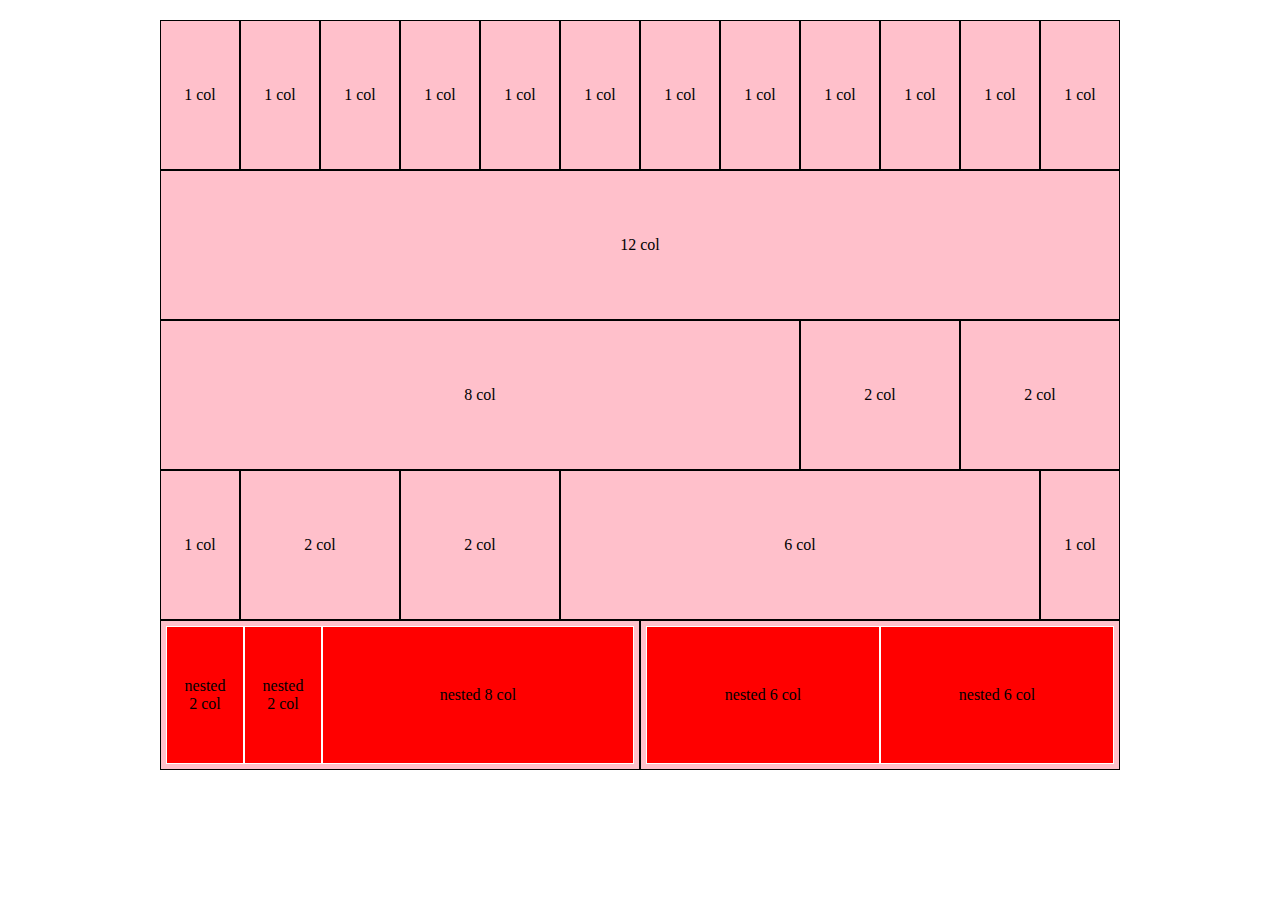
<file: index.html>
<!DOCTYPE html>
<html lang="en">
<head>
    <meta charset="UTF-8">
    <meta http-equiv="X-UA-Compatible" content="IE=edge">
    <meta name="viewport" content="width=device-width, initial-scale=1.0">
    <link rel="stylesheet" href="css/12bool.css">
    <link rel="stylesheet" href="css/style.css">
    <title>prova frame</title>
</head>
<body>
    <div class="container-fluid">
        <!-- prima riga  -->
        <div class="container primo">
            <div class="row">
                <div class="box col-xs-4 col-sm-2 col-lg">
                    <span class="text">1 col</span>
                </div>
                <div class="box col-xs-4 col-sm-2 col-lg">
                    <span class="text">1 col</span>
                </div>
                <div class="box col-xs-4 col-sm-2 col-lg">
                    <span class="text">1 col</span>
                </div>
                <div class="box col-xs-4 col-sm-2 col-lg">
                    <span class="text">1 col</span>
                </div>
                <div class="box col-xs-4 col-sm-2 col-lg">
                    <span class="text">1 col</span>
                </div>
                <div class="box col-xs-4 col-sm-2 col-lg">
                    <span class="text">1 col</span>
                </div>
                <div class="box col-xs-4 col-sm-2 col-lg">
                    <span class="text">1 col</span>
                </div>
                <div class="box col-xs-4 col-sm-2 col-lg">
                    <span class="text">1 col</span>
                </div>
                <div class="box col-xs-4 col-sm-2 col-lg">
                    <span class="text">1 col</span>
                </div>
                <div class="box col-xs-4 col-sm-2 col-lg">
                    <span class="text">1 col</span>
                </div>
                <div class="box col-xs-4 col-sm-2 col-lg">
                    <span class="text">1 col</span>
                </div>
                <div class="box col-xs-4 col-sm-2 col-lg">
                    <span class="text">1 col</span>
                </div>
            </div>
        </div>
        <!-- fine prima riga e seconda riga  -->
        <div class="container secondo">
            <div class="row">
                <div class="box col-xs-12">
                    <span class="text">12 col</span>
                </div>
            </div>
        </div>
        <!-- fine seconda riga inizio terza  -->
        <div class="container terzo">
            <div class="row">
                <div class="box col-xs-12 col-sm-8">
                    <span class="text">8 col</span>
                </div>
                <div class="box col-xs-6 col-sm-2">
                    <span class="text">2 col</span>
                </div>
                <div class="box col-xs-6 col-sm-2">
                    <span class="text">2 col</span>
                </div>
            </div>
        </div>
         <!-- fine terza riga inizio quarta  -->
         <div class="container quarto">
            <div class="row">
                <div class="box col-xs-4 col-sm-2 col-lg-1">
                    <span class="text">1 col</span>
                </div>
                <div class="box col-xs-4 col-sm-5 col-lg-2">
                    <span class="text">2 col</span>
                </div>
                <div class="box col-xs-4 col-sm-5 col-lg-2">
                    <span class="text">2 col</span>
                </div>
                <div class="box col-xs-8 col-sm-10 col-lg-6">
                    <span class="text">6 col</span>
                </div>
                <div class="box col-xs-4 col-sm-2 col-lg-1">
                    <span class="text">1 col</span>
                </div>
            </div>
        </div>
        <!-- fine quarta riga inizio quinta riga  -->
        <div class="container quinto">
            <div class="row">
                <div class="box col-xs-12 col-sm-6">
                    <div class="row">
                        <div class="box-nested left col-xs-6 col-lg-2">
                            <span class="text">nested 2 col</span>
                        </div>
                        <div class="box-nested left col-xs-6 col-lg-2">
                            <span class="text">nested 2 col</span>
                        </div>
                        <div class="box-nested left col-xs-12 col-lg-8">
                            <span class="text">nested 8 col</span>
                        </div>
                    </div>
                </div>
                <div class="box col-xs-12 col-sm-6">
                    <div class="row">
                        <div class="box-nested col-xs-12 col-lg-6">
                            <span class="text">nested 6 col</span>
                        </div>
                        <div class="box-nested col-xs-12 col-lg-6">
                            <span class="text">nested 6 col</span>
                        </div>
                    </div>
                    
                </div>
            </div>
        </div>

        
    </div>
    
</body>
</html>
</file>
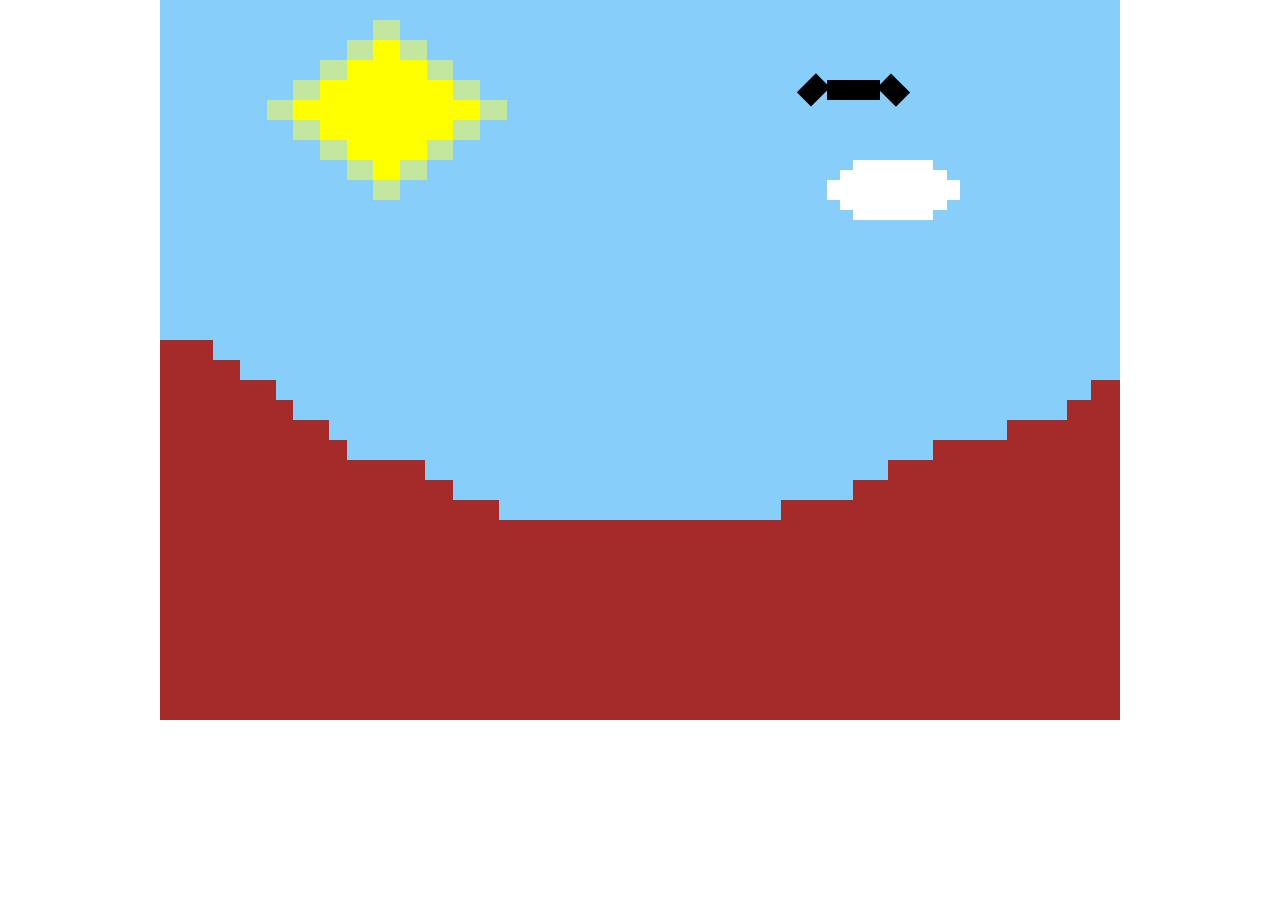
<file: bonus/index.html>
<!DOCTYPE html>
<html lang="en">
<head>
    <meta charset="UTF-8">
    <meta http-equiv="X-UA-Compatible" content="IE=edge">
    <meta name="viewport" content="width=device-width, initial-scale=1.0">
    <title>puzzle</title>
    <link rel="stylesheet" href="css/12bool.css">
    <link rel="stylesheet" href="css/style.css">
</head>
<body>
    <div class="container-fluid">
        <div class="container cielo">
            <!-- fila 1 -->
            <div class="row uno">
                <div class="box col-xs"></div>
                <div class="box col-xs"></div>
                <div class="box col-xs"></div>
                <div class="box col-xs"></div>
                <div class="box col-xs"></div>
                <div class="box col-xs"></div>
                <div class="box col-xs"></div>
                <div class="box col-xs"></div>
                <div class="box col-xs"></div>
                <div class="box col-xs"></div>
                <div class="box col-xs"></div>
                <div class="box col-xs"></div>
                <div class="box col-xs"></div>
                <div class="box col-xs"></div>
                <div class="box col-xs"></div>
                <div class="box col-xs"></div>
                <div class="box col-xs"></div>
                <div class="box col-xs"></div>
                <div class="box col-xs"></div>
                <div class="box col-xs"></div>
                <div class="box col-xs"></div>
                <div class="box col-xs"></div>
                <div class="box col-xs"></div>
                <div class="box col-xs"></div>
                <div class="box col-xs"></div>
                <div class="box col-xs"></div>
                <div class="box col-xs"></div>
                <div class="box col-xs"></div>
                <div class="box col-xs"></div>
                <div class="box col-xs"></div>
                <div class="box col-xs"></div>
                <div class="box col-xs"></div>
                <div class="box col-xs"></div>
                <div class="box col-xs"></div>
                <div class="box col-xs"></div>
                <div class="box col-xs"></div>
            </div>
            <!-- fila2 -->
            <div class="row due">
                <div class="box col-xs"></div>
                <div class="box col-xs"></div>
                <div class="box col-xs"></div>
                <div class="box col-xs"></div>
                <div class="box col-xs"></div>
                <div class="box col-xs"></div>
                <div class="box col-xs"></div>
                <div class="box col-xs"></div>
                <div class="box col-xs lightyellow"></div>
                <div class="box col-xs"></div>
                <div class="box col-xs"></div>
                <div class="box col-xs"></div>
                <div class="box col-xs"></div>
                <div class="box col-xs"></div>
                <div class="box col-xs"></div>
                <div class="box col-xs"></div>
                <div class="box col-xs"></div>
                <div class="box col-xs"></div>
                <div class="box col-xs"></div>
                <div class="box col-xs"></div>
                <div class="box col-xs"></div>
                <div class="box col-xs"></div>
                <div class="box col-xs"></div>
                <div class="box col-xs"></div>
                <div class="box col-xs"></div>
                <div class="box col-xs"></div>
                <div class="box col-xs"></div>
                <div class="box col-xs"></div>
                <div class="box col-xs"></div>
                <div class="box col-xs"></div>
                <div class="box col-xs"></div>
                <div class="box col-xs"></div>
                <div class="box col-xs"></div>
                <div class="box col-xs"></div>
                <div class="box col-xs"></div>
                <div class="box col-xs"></div>
            </div>
            <!-- fila3 -->
            <div class="row tre">
                <div class="box col-xs"></div>
                <div class="box col-xs"></div>
                <div class="box col-xs"></div>
                <div class="box col-xs"></div>
                <div class="box col-xs"></div>
                <div class="box col-xs"></div>
                <div class="box col-xs"></div>
                <div class="box col-xs lightyellow"></div>
                <div class="box col-xs yellow"></div>
                <div class="box col-xs lightyellow"></div>
                <div class="box col-xs"></div>
                <div class="box col-xs"></div>
                <div class="box col-xs"></div>
                <div class="box col-xs"></div>
                <div class="box col-xs"></div>
                <div class="box col-xs"></div>
                <div class="box col-xs"></div>
                <div class="box col-xs"></div>
                <div class="box col-xs"></div>
                <div class="box col-xs"></div>
                <div class="box col-xs"></div>
                <div class="box col-xs"></div>
                <div class="box col-xs"></div>
                <div class="box col-xs"></div>
                <div class="box col-xs"></div>
                <div class="box col-xs"></div>
                <div class="box col-xs"></div>
                <div class="box col-xs"></div>
                <div class="box col-xs"></div>
                <div class="box col-xs"></div>
                <div class="box col-xs"></div>
                <div class="box col-xs"></div>
                <div class="box col-xs"></div>
                <div class="box col-xs"></div>
                <div class="box col-xs"></div>
                <div class="box col-xs"></div>
            </div>
            <!-- fila4 -->
            <div class="row quattro">
                <div class="box col-xs"></div>
                <div class="box col-xs"></div>
                <div class="box col-xs"></div>
                <div class="box col-xs"></div>
                <div class="box col-xs"></div>
                <div class="box col-xs"></div>
                <div class="box col-xs lightyellow"></div>
                <div class="box col-xs yellow"></div>
                <div class="box col-xs yellow"></div>
                <div class="box col-xs yellow"></div>
                <div class="box col-xs lightyellow"></div>
                <div class="box col-xs"></div>
                <div class="box col-xs"></div>
                <div class="box col-xs"></div>
                <div class="box col-xs"></div>
                <div class="box col-xs"></div>
                <div class="box col-xs"></div>
                <div class="box col-xs"></div>
                <div class="box col-xs"></div>
                <div class="box col-xs"></div>
                <div class="box col-xs"></div>
                <div class="box col-xs"></div>
                <div class="box col-xs"></div>
                <div class="box col-xs"></div>
                <div class="box col-xs"></div>
                <div class="box col-xs"></div>
                <div class="box col-xs"></div>
                <div class="box col-xs"></div>
                <div class="box col-xs"></div>
                <div class="box col-xs"></div>
                <div class="box col-xs"></div>
                <div class="box col-xs"></div>
                <div class="box col-xs"></div>
                <div class="box col-xs"></div>
                <div class="box col-xs"></div>
                <div class="box col-xs"></div>
            </div>
            <!-- fila5 -->
            <div class="row cinque">
                <div class="box col-xs"></div>
                <div class="box col-xs"></div>
                <div class="box col-xs"></div>
                <div class="box col-xs"></div>
                <div class="box col-xs"></div>
                <div class="box col-xs lightyellow"></div>
                <div class="box col-xs yellow"></div>
                <div class="box col-xs yellow"></div>
                <div class="box col-xs yellow"></div>
                <div class="box col-xs yellow"></div>
                <div class="box col-xs yellow"></div>
                <div class="box col-xs lightyellow"></div>
                <div class="box col-xs"></div>
                <div class="box col-xs"></div>
                <div class="box col-xs"></div>
                <div class="box col-xs"></div>
                <div class="box col-xs"></div>
                <div class="box col-xs"></div>
                <div class="box col-xs"></div>
                <div class="box col-xs"></div>
                <div class="box col-xs"></div>
                <div class="box col-xs"></div>
                <div class="box col-xs"></div>
                <div class="box col-xs"></div>
                <div class="box col-xs rotate black"></div>
                <div class="box col-xs black"></div>
                <div class="box col-xs black"></div>
                <div class="box col-xs rotate-inv black"></div>
                <div class="box col-xs"></div>
                <div class="box col-xs"></div>
                <div class="box col-xs"></div>
                <div class="box col-xs"></div>
                <div class="box col-xs"></div>
                <div class="box col-xs"></div>
                <div class="box col-xs"></div>
                <div class="box col-xs"></div>
            </div>
            <!-- fila6 -->
            <div class="row">
                <div class="box col-xs"></div>
                <div class="box col-xs"></div>
                <div class="box col-xs"></div>
                <div class="box col-xs"></div>
                <div class="box col-xs lightyellow"></div>
                <div class="box col-xs yellow"></div>
                <div class="box col-xs yellow"></div>
                <div class="box col-xs yellow"></div>
                <div class="box col-xs yellow"></div>
                <div class="box col-xs yellow"></div>
                <div class="box col-xs yellow"></div>
                <div class="box col-xs yellow"></div>
                <div class="box col-xs lightyellow"></div>
                <div class="box col-xs"></div>
                <div class="box col-xs"></div>
                <div class="box col-xs"></div>
                <div class="box col-xs"></div>
                <div class="box col-xs"></div>
                <div class="box col-xs"></div>
                <div class="box col-xs"></div>
                <div class="box col-xs"></div>
                <div class="box col-xs"></div>
                <div class="box col-xs"></div>
                <div class="box col-xs"></div>
                <div class="box col-xs"></div>
                <div class="box col-xs"></div>
                <div class="box col-xs"></div>
                <div class="box col-xs"></div>
                <div class="box col-xs"></div>
                <div class="box col-xs"></div>
                <div class="box col-xs"></div>
                <div class="box col-xs"></div>
                <div class="box col-xs"></div>
                <div class="box col-xs"></div>
                <div class="box col-xs"></div>
                <div class="box col-xs"></div>
            </div>
            <!-- fila7 -->
            <div class="row">
                <div class="box col-xs"></div>
                <div class="box col-xs"></div>
                <div class="box col-xs"></div>
                <div class="box col-xs"></div>
                <div class="box col-xs"></div>
                <div class="box col-xs lightyellow"></div>
                <div class="box col-xs yellow"></div>
                <div class="box col-xs yellow"></div>
                <div class="box col-xs yellow"></div>
                <div class="box col-xs yellow"></div>
                <div class="box col-xs yellow"></div>
                <div class="box col-xs lightyellow"></div>
                <div class="box col-xs"></div>
                <div class="box col-xs"></div>
                <div class="box col-xs"></div>
                <div class="box col-xs"></div>
                <div class="box col-xs"></div>
                <div class="box col-xs"></div>
                <div class="box col-xs"></div>
                <div class="box col-xs"></div>
                <div class="box col-xs"></div>
                <div class="box col-xs"></div>
                <div class="box col-xs"></div>
                <div class="box col-xs"></div>
                <div class="box col-xs"></div>
                <div class="box col-xs"></div>
                <div class="box col-xs"></div>
                <div class="box col-xs"></div>
                <div class="box col-xs"></div>
                <div class="box col-xs"></div>
                <div class="box col-xs"></div>
                <div class="box col-xs"></div>
                <div class="box col-xs"></div>
                <div class="box col-xs"></div>
                <div class="box col-xs"></div>
                <div class="box col-xs"></div>
            </div>
            <!-- fila8 -->
            <div class="row">
                <div class="box col-xs"></div>
                <div class="box col-xs"></div>
                <div class="box col-xs"></div>
                <div class="box col-xs"></div>
                <div class="box col-xs"></div>
                <div class="box col-xs"></div>
                <div class="box col-xs lightyellow"></div>
                <div class="box col-xs yellow"></div>
                <div class="box col-xs yellow"></div>
                <div class="box col-xs yellow"></div>
                <div class="box col-xs lightyellow"></div>
                <div class="box col-xs"></div>
                <div class="box col-xs"></div>
                <div class="box col-xs"></div>
                <div class="box col-xs"></div>
                <div class="box col-xs"></div>
                <div class="box col-xs"></div>
                <div class="box col-xs"></div>
                <div class="box col-xs"></div>
                <div class="box col-xs"></div>
                <div class="box col-xs"></div>
                <div class="box col-xs"></div>
                <div class="box col-xs"></div>
                <div class="box col-xs"></div>
                <div class="box col-xs"></div>
                <div class="box col-xs"></div>
                <div class="box col-xs"></div>
                <div class="box col-xs"></div>
                <div class="box col-xs"></div>
                <div class="box col-xs"></div>
                <div class="box col-xs"></div>
                <div class="box col-xs"></div>
                <div class="box col-xs"></div>
                <div class="box col-xs"></div>
                <div class="box col-xs"></div>
                <div class="box col-xs"></div>
            </div>
            <!-- fila9 -->
            <div class="row">
                <div class="box col-xs"></div>
                <div class="box col-xs"></div>
                <div class="box col-xs"></div>
                <div class="box col-xs"></div>
                <div class="box col-xs"></div>
                <div class="box col-xs"></div>
                <div class="box col-xs"></div>
                <div class="box col-xs lightyellow"></div>
                <div class="box col-xs yellow"></div>
                <div class="box col-xs lightyellow"></div>
                <div class="box col-xs"></div>
                <div class="box col-xs"></div>
                <div class="box col-xs"></div>
                <div class="box col-xs"></div>
                <div class="box col-xs"></div>
                <div class="box col-xs"></div>
                <div class="box col-xs"></div>
                <div class="box col-xs"></div>
                <div class="box col-xs"></div>
                <div class="box col-xs"></div>
                <div class="box col-xs"></div>
                <div class="box col-xs"></div>
                <div class="box col-xs"></div>
                <div class="box col-xs"></div>
                <div class="box col-xs"></div>
                <div class="box col-xs">
                    <div class="row rig-bot">
                        <div class="box small col-xs-6 white">
                        </div>
                    </div>
                </div>
                <div class="box col-xs white"></div>
                <div class="box col-xs white"></div>
                <div class="box col-xs white"></div>
                <div class="box col-xs">
                    <div class="row left-bot">
                        <div class="box small col-xs-6 white">
                        </div>
                    </div>
                </div>
                <div class="box col-xs"></div>
                <div class="box col-xs"></div>
                <div class="box col-xs"></div>
                <div class="box col-xs"></div>
                <div class="box col-xs"></div>
                <div class="box col-xs"></div>
            </div>
            <!-- fila10 -->
            <div class="row">
                <div class="box col-xs"></div>
                <div class="box col-xs"></div>
                <div class="box col-xs"></div>
                <div class="box col-xs"></div>
                <div class="box col-xs"></div>
                <div class="box col-xs"></div>
                <div class="box col-xs"></div>
                <div class="box col-xs"></div>
                <div class="box col-xs lightyellow"></div>
                <div class="box col-xs"></div>
                <div class="box col-xs"></div>
                <div class="box col-xs"></div>
                <div class="box col-xs"></div>
                <div class="box col-xs"></div>
                <div class="box col-xs"></div>
                <div class="box col-xs"></div>
                <div class="box col-xs"></div>
                <div class="box col-xs"></div>
                <div class="box col-xs"></div>
                <div class="box col-xs"></div>
                <div class="box col-xs"></div>
                <div class="box col-xs"></div>
                <div class="box col-xs"></div>
                <div class="box col-xs"></div>
                <div class="box col-xs"></div>
                <div class="box col-xs white"></div>
                <div class="box col-xs white"></div>
                <div class="box col-xs white"></div>
                <div class="box col-xs white"></div>
                <div class="box col-xs white"></div>
                <div class="box col-xs"></div>
                <div class="box col-xs"></div>
                <div class="box col-xs"></div>
                <div class="box col-xs"></div>
                <div class="box col-xs"></div>
                <div class="box col-xs"></div>
            </div>
            <!-- fila11 -->
            <div class="row">
                <div class="box col-xs"></div>
                <div class="box col-xs"></div>
                <div class="box col-xs"></div>
                <div class="box col-xs"></div>
                <div class="box col-xs"></div>
                <div class="box col-xs"></div>
                <div class="box col-xs"></div>
                <div class="box col-xs"></div>
                <div class="box col-xs"></div>
                <div class="box col-xs"></div>
                <div class="box col-xs"></div>
                <div class="box col-xs"></div>
                <div class="box col-xs"></div>
                <div class="box col-xs"></div>
                <div class="box col-xs"></div>
                <div class="box col-xs"></div>
                <div class="box col-xs"></div>
                <div class="box col-xs"></div>
                <div class="box col-xs"></div>
                <div class="box col-xs"></div>
                <div class="box col-xs"></div>
                <div class="box col-xs"></div>
                <div class="box col-xs"></div>
                <div class="box col-xs"></div>
                <div class="box col-xs"></div>
                <div class="box col-xs">
                    <div class="row bot-rig">
                        <div class="box small col-xs-6 white">
                        </div>
                    </div>
                </div>
                <div class="box col-xs white"></div>
                <div class="box col-xs white"></div>
                <div class="box col-xs white"></div>
                <div class="box col-xs">
                    <div class="row">
                        <div class="box small col-xs-6 white">
                        </div>
                    </div>
                </div>
                <div class="box col-xs"></div>
                <div class="box col-xs"></div>
                <div class="box col-xs"></div>
                <div class="box col-xs"></div>
                <div class="box col-xs"></div>
                <div class="box col-xs"></div>
            </div>
            <!-- fila12 -->
            <div class="row">
                <div class="box col-xs"></div>
                <div class="box col-xs"></div>
                <div class="box col-xs"></div>
                <div class="box col-xs"></div>
                <div class="box col-xs"></div>
                <div class="box col-xs"></div>
                <div class="box col-xs"></div>
                <div class="box col-xs"></div>
                <div class="box col-xs"></div>
                <div class="box col-xs"></div>
                <div class="box col-xs"></div>
                <div class="box col-xs"></div>
                <div class="box col-xs"></div>
                <div class="box col-xs"></div>
                <div class="box col-xs"></div>
                <div class="box col-xs"></div>
                <div class="box col-xs"></div>
                <div class="box col-xs"></div>
                <div class="box col-xs"></div>
                <div class="box col-xs"></div>
                <div class="box col-xs"></div>
                <div class="box col-xs"></div>
                <div class="box col-xs"></div>
                <div class="box col-xs"></div>
                <div class="box col-xs"></div>
                <div class="box col-xs"></div>
                <div class="box col-xs"></div>
                <div class="box col-xs"></div>
                <div class="box col-xs"></div>
                <div class="box col-xs"></div>
                <div class="box col-xs"></div>
                <div class="box col-xs"></div>
                <div class="box col-xs"></div>
                <div class="box col-xs"></div>
                <div class="box col-xs"></div>
                <div class="box col-xs"></div>
            </div>
            <!-- fila13 -->
            <div class="row">
                <div class="box col-xs"></div>
                <div class="box col-xs"></div>
                <div class="box col-xs"></div>
                <div class="box col-xs"></div>
                <div class="box col-xs"></div>
                <div class="box col-xs"></div>
                <div class="box col-xs"></div>
                <div class="box col-xs"></div>
                <div class="box col-xs"></div>
                <div class="box col-xs"></div>
                <div class="box col-xs"></div>
                <div class="box col-xs"></div>
                <div class="box col-xs"></div>
                <div class="box col-xs"></div>
                <div class="box col-xs"></div>
                <div class="box col-xs"></div>
                <div class="box col-xs"></div>
                <div class="box col-xs"></div>
                <div class="box col-xs"></div>
                <div class="box col-xs"></div>
                <div class="box col-xs"></div>
                <div class="box col-xs"></div>
                <div class="box col-xs"></div>
                <div class="box col-xs"></div>
                <div class="box col-xs"></div>
                <div class="box col-xs"></div>
                <div class="box col-xs"></div>
                <div class="box col-xs"></div>
                <div class="box col-xs"></div>
                <div class="box col-xs"></div>
                <div class="box col-xs"></div>
                <div class="box col-xs"></div>
                <div class="box col-xs"></div>
                <div class="box col-xs"></div>
                <div class="box col-xs"></div>
                <div class="box col-xs"></div>
            </div>
            <!-- fila14 -->
            <div class="row">
                <div class="box col-xs"></div>
                <div class="box col-xs"></div>
                <div class="box col-xs"></div>
                <div class="box col-xs"></div>
                <div class="box col-xs"></div>
                <div class="box col-xs"></div>
                <div class="box col-xs"></div>
                <div class="box col-xs"></div>
                <div class="box col-xs"></div>
                <div class="box col-xs"></div>
                <div class="box col-xs"></div>
                <div class="box col-xs"></div>
                <div class="box col-xs"></div>
                <div class="box col-xs"></div>
                <div class="box col-xs"></div>
                <div class="box col-xs"></div>
                <div class="box col-xs"></div>
                <div class="box col-xs"></div>
                <div class="box col-xs"></div>
                <div class="box col-xs"></div>
                <div class="box col-xs"></div>
                <div class="box col-xs"></div>
                <div class="box col-xs"></div>
                <div class="box col-xs"></div>
                <div class="box col-xs"></div>
                <div class="box col-xs"></div>
                <div class="box col-xs"></div>
                <div class="box col-xs"></div>
                <div class="box col-xs"></div>
                <div class="box col-xs"></div>
                <div class="box col-xs"></div>
                <div class="box col-xs"></div>
                <div class="box col-xs"></div>
                <div class="box col-xs"></div>
                <div class="box col-xs"></div>
                <div class="box col-xs"></div>
            </div>
            <!-- fila15 -->
            <div class="row">
                <div class="box col-xs"></div>
                <div class="box col-xs"></div>
                <div class="box col-xs"></div>
                <div class="box col-xs"></div>
                <div class="box col-xs"></div>
                <div class="box col-xs"></div>
                <div class="box col-xs"></div>
                <div class="box col-xs"></div>
                <div class="box col-xs"></div>
                <div class="box col-xs"></div>
                <div class="box col-xs"></div>
                <div class="box col-xs"></div>
                <div class="box col-xs"></div>
                <div class="box col-xs"></div>
                <div class="box col-xs"></div>
                <div class="box col-xs"></div>
                <div class="box col-xs"></div>
                <div class="box col-xs"></div>
                <div class="box col-xs"></div>
                <div class="box col-xs"></div>
                <div class="box col-xs"></div>
                <div class="box col-xs"></div>
                <div class="box col-xs"></div>
                <div class="box col-xs"></div>
                <div class="box col-xs"></div>
                <div class="box col-xs"></div>
                <div class="box col-xs"></div>
                <div class="box col-xs"></div>
                <div class="box col-xs"></div>
                <div class="box col-xs"></div>
                <div class="box col-xs"></div>
                <div class="box col-xs"></div>
                <div class="box col-xs"></div>
                <div class="box col-xs"></div>
                <div class="box col-xs"></div>
                <div class="box col-xs"></div>
            </div>
            <!-- fila16 -->
            <div class="row">
                <div class="box col-xs"></div>
                <div class="box col-xs"></div>
                <div class="box col-xs"></div>
                <div class="box col-xs"></div>
                <div class="box col-xs"></div>
                <div class="box col-xs"></div>
                <div class="box col-xs"></div>
                <div class="box col-xs"></div>
                <div class="box col-xs"></div>
                <div class="box col-xs"></div>
                <div class="box col-xs"></div>
                <div class="box col-xs"></div>
                <div class="box col-xs"></div>
                <div class="box col-xs"></div>
                <div class="box col-xs"></div>
                <div class="box col-xs"></div>
                <div class="box col-xs"></div>
                <div class="box col-xs"></div>
                <div class="box col-xs"></div>
                <div class="box col-xs"></div>
                <div class="box col-xs"></div>
                <div class="box col-xs"></div>
                <div class="box col-xs"></div>
                <div class="box col-xs"></div>
                <div class="box col-xs"></div>
                <div class="box col-xs"></div>
                <div class="box col-xs"></div>
                <div class="box col-xs"></div>
                <div class="box col-xs"></div>
                <div class="box col-xs"></div>
                <div class="box col-xs"></div>
                <div class="box col-xs"></div>
                <div class="box col-xs"></div>
                <div class="box col-xs"></div>
                <div class="box col-xs"></div>
                <div class="box col-xs"></div>
            </div>
            <!-- fila17 -->
            <div class="row">
                <div class="box col-xs"></div>
                <div class="box col-xs"></div>
                <div class="box col-xs"></div>
                <div class="box col-xs"></div>
                <div class="box col-xs"></div>
                <div class="box col-xs"></div>
                <div class="box col-xs"></div>
                <div class="box col-xs"></div>
                <div class="box col-xs"></div>
                <div class="box col-xs"></div>
                <div class="box col-xs"></div>
                <div class="box col-xs"></div>
                <div class="box col-xs"></div>
                <div class="box col-xs"></div>
                <div class="box col-xs"></div>
                <div class="box col-xs"></div>
                <div class="box col-xs"></div>
                <div class="box col-xs"></div>
                <div class="box col-xs"></div>
                <div class="box col-xs"></div>
                <div class="box col-xs"></div>
                <div class="box col-xs"></div>
                <div class="box col-xs"></div>
                <div class="box col-xs"></div>
                <div class="box col-xs"></div>
                <div class="box col-xs"></div>
                <div class="box col-xs"></div>
                <div class="box col-xs"></div>
                <div class="box col-xs"></div>
                <div class="box col-xs"></div>
                <div class="box col-xs"></div>
                <div class="box col-xs"></div>
                <div class="box col-xs"></div>
                <div class="box col-xs"></div>
                <div class="box col-xs"></div>
                <div class="box col-xs"></div>
            </div>
            <!-- fila18 -->
            <div class="container terra">
                <div class="row">
                    <div class="box col-xs marrone"></div>
                    <div class="box col-xs marrone"></div>
                    <div class="box col-xs"></div>
                    <div class="box col-xs"></div>
                    <div class="box col-xs"></div>
                    <div class="box col-xs"></div>
                    <div class="box col-xs"></div>
                    <div class="box col-xs"></div>
                    <div class="box col-xs"></div>
                    <div class="box col-xs"></div>
                    <div class="box col-xs"></div>
                    <div class="box col-xs"></div>
                    <div class="box col-xs"></div>
                    <div class="box col-xs"></div>
                    <div class="box col-xs"></div>
                    <div class="box col-xs"></div>
                    <div class="box col-xs"></div>
                    <div class="box col-xs"></div>
                    <div class="box col-xs"></div>
                    <div class="box col-xs"></div>
                    <div class="box col-xs"></div>
                    <div class="box col-xs"></div>
                    <div class="box col-xs"></div>
                    <div class="box col-xs"></div>
                    <div class="box col-xs"></div>
                    <div class="box col-xs"></div>
                    <div class="box col-xs"></div>
                    <div class="box col-xs"></div>
                    <div class="box col-xs"></div>
                    <div class="box col-xs"></div>
                    <div class="box col-xs"></div>
                    <div class="box col-xs"></div>
                    <div class="box col-xs"></div>
                    <div class="box col-xs"></div>
                    <div class="box col-xs"></div>
                    <div class="box col-xs"></div>
                </div>
                <!-- fila19 -->
                <div class="row">
                    <div class="box col-xs marrone"></div>
                    <div class="box col-xs marrone"></div>
                    <div class="box col-xs marrone"></div>
                    <div class="box col-xs"></div>
                    <div class="box col-xs"></div>
                    <div class="box col-xs"></div>
                    <div class="box col-xs"></div>
                    <div class="box col-xs"></div>
                    <div class="box col-xs"></div>
                    <div class="box col-xs"></div>
                    <div class="box col-xs"></div>
                    <div class="box col-xs"></div>
                    <div class="box col-xs"></div>
                    <div class="box col-xs"></div>
                    <div class="box col-xs"></div>
                    <div class="box col-xs"></div>
                    <div class="box col-xs"></div>
                    <div class="box col-xs"></div>
                    <div class="box col-xs"></div>
                    <div class="box col-xs"></div>
                    <div class="box col-xs"></div>
                    <div class="box col-xs"></div>
                    <div class="box col-xs"></div>
                    <div class="box col-xs"></div>
                    <div class="box col-xs"></div>
                    <div class="box col-xs"></div>
                    <div class="box col-xs"></div>
                    <div class="box col-xs"></div>
                    <div class="box col-xs"></div>
                    <div class="box col-xs"></div>
                    <div class="box col-xs"></div>
                    <div class="box col-xs"></div>
                    <div class="box col-xs"></div>
                    <div class="box col-xs"></div>
                    <div class="box col-xs"></div>
                    <div class="box col-xs"></div>
                </div>
                <!-- fila20 -->
                <div class="row">
                    <div class="box col-xs marrone"></div>
                    <div class="box col-xs marrone"></div>
                    <div class="box col-xs marrone"></div>
                    <div class="box col-xs marrone"></div>
                    <div class="box col-xs"></div>
                    <div class="box col-xs"></div>
                    <div class="box col-xs"></div>
                    <div class="box col-xs"></div>
                    <div class="box col-xs"></div>
                    <div class="box col-xs"></div>
                    <div class="box col-xs"></div>
                    <div class="box col-xs"></div>
                    <div class="box col-xs"></div>
                    <div class="box col-xs"></div>
                    <div class="box col-xs"></div>
                    <div class="box col-xs"></div>
                    <div class="box col-xs"></div>
                    <div class="box col-xs"></div>
                    <div class="box col-xs"></div>
                    <div class="box col-xs"></div>
                    <div class="box col-xs"></div>
                    <div class="box col-xs"></div>
                    <div class="box col-xs"></div>
                    <div class="box col-xs"></div>
                    <div class="box col-xs"></div>
                    <div class="box col-xs"></div>
                    <div class="box col-xs"></div>
                    <div class="box col-xs"></div>
                    <div class="box col-xs"></div>
                    <div class="box col-xs"></div>
                    <div class="box col-xs"></div>
                    <div class="box col-xs"></div>
                    <div class="box col-xs marrone"></div>
                </div>
                <!-- fila21 -->
                <div class="row">
                    <div class="box col-xs marrone"></div>
                    <div class="box col-xs marrone"></div>
                    <div class="box col-xs marrone"></div>
                    <div class="box col-xs marrone"></div>
                    <div class="box col-xs marrone"></div>
                    <div class="box col-xs"></div>
                    <div class="box col-xs"></div>
                    <div class="box col-xs"></div>
                    <div class="box col-xs"></div>
                    <div class="box col-xs"></div>
                    <div class="box col-xs"></div>
                    <div class="box col-xs"></div>
                    <div class="box col-xs"></div>
                    <div class="box col-xs"></div>
                    <div class="box col-xs"></div>
                    <div class="box col-xs"></div>
                    <div class="box col-xs"></div>
                    <div class="box col-xs"></div>
                    <div class="box col-xs"></div>
                    <div class="box col-xs"></div>
                    <div class="box col-xs"></div>
                    <div class="box col-xs"></div>
                    <div class="box col-xs"></div>
                    <div class="box col-xs"></div>
                    <div class="box col-xs"></div>
                    <div class="box col-xs"></div>
                    <div class="box col-xs"></div>
                    <div class="box col-xs"></div>
                    <div class="box col-xs"></div>
                    <div class="box col-xs"></div>
                    <div class="box col-xs"></div>
                    <div class="box col-xs"></div>
                    <div class="box col-xs"></div>
                    <div class="box col-xs"></div>
                    <div class="box col-xs marrone"></div>
                    <div class="box col-xs marrone"></div>
                </div>
                <!-- fila22 -->
                <div class="row marrone">
                    <div class="box col-xs"></div>
                    <div class="box col-xs"></div>
                    <div class="box col-xs"></div>
                    <div class="box col-xs"></div>
                    <div class="box col-xs"></div>
                    <div class="box col-xs"></div>
                    <div class="box col-xs cielo"></div>
                    <div class="box col-xs cielo"></div>
                    <div class="box col-xs cielo"></div>
                    <div class="box col-xs cielo"></div>
                    <div class="box col-xs cielo"></div>
                    <div class="box col-xs cielo"></div>
                    <div class="box col-xs cielo"></div>
                    <div class="box col-xs cielo"></div>
                    <div class="box col-xs cielo"></div>
                    <div class="box col-xs cielo"></div>
                    <div class="box col-xs cielo"></div>
                    <div class="box col-xs cielo"></div>
                    <div class="box col-xs cielo"></div>
                    <div class="box col-xs cielo"></div>
                    <div class="box col-xs cielo"></div>
                    <div class="box col-xs cielo"></div>
                    <div class="box col-xs cielo"></div>
                    <div class="box col-xs cielo"></div>
                    <div class="box col-xs cielo"></div>
                    <div class="box col-xs cielo"></div>
                    <div class="box col-xs cielo"></div>
                    <div class="box col-xs cielo"></div>
                    <div class="box col-xs cielo"></div>
                    <div class="box col-xs cielo"></div>
                    <div class="box col-xs"></div>
                    <div class="box col-xs"></div>
                    <div class="box col-xs"></div>
                    <div class="box col-xs"></div>  
                </div>
                <!-- fila 23 -->
                <div class="row">
                    <div class="box col-xs marrone"></div>
                    <div class="box col-xs marrone"></div>
                    <div class="box col-xs marrone"></div>
                    <div class="box col-xs marrone"></div>
                    <div class="box col-xs marrone"></div>
                    <div class="box col-xs marrone"></div>
                    <div class="box col-xs marrone"></div>
                    <div class="box col-xs"></div>
                    <div class="box col-xs"></div>
                    <div class="box col-xs"></div>
                    <div class="box col-xs"></div>
                    <div class="box col-xs"></div>
                    <div class="box col-xs"></div>
                    <div class="box col-xs"></div>
                    <div class="box col-xs"></div>
                    <div class="box col-xs"></div>
                    <div class="box col-xs"></div>
                    <div class="box col-xs"></div>
                    <div class="box col-xs"></div>
                    <div class="box col-xs"></div>
                    <div class="box col-xs"></div>
                    <div class="box col-xs"></div>
                    <div class="box col-xs"></div>
                    <div class="box col-xs"></div>
                    <div class="box col-xs"></div>
                    <div class="box col-xs"></div>
                    <div class="box col-xs"></div>
                    <div class="box col-xs"></div>
                    <div class="box col-xs"></div>
                    <div class="box col-xs marrone"></div>
                    <div class="box col-xs marrone"></div>
                    <div class="box col-xs marrone"></div>
                    <div class="box col-xs marrone"></div>
                    <div class="box col-xs marrone"></div>
                    <div class="box col-xs marrone"></div>
                    <div class="box col-xs marrone"></div>
                </div>
                <!-- fila 24 -->
                <div class="row">
                    <div class="box col-xs marrone"></div>
                    <div class="box col-xs marrone"></div>
                    <div class="box col-xs marrone"></div>
                    <div class="box col-xs marrone"></div>
                    <div class="box col-xs marrone"></div>
                    <div class="box col-xs marrone"></div>
                    <div class="box col-xs marrone"></div>
                    <div class="box col-xs marrone"></div>
                    <div class="box col-xs"></div>
                    <div class="box col-xs"></div>
                    <div class="box col-xs"></div>
                    <div class="box col-xs"></div>
                    <div class="box col-xs"></div>
                    <div class="box col-xs"></div>
                    <div class="box col-xs"></div>
                    <div class="box col-xs"></div>
                    <div class="box col-xs"></div>
                    <div class="box col-xs"></div>
                    <div class="box col-xs"></div>
                    <div class="box col-xs"></div>
                    <div class="box col-xs"></div>
                    <div class="box col-xs"></div>
                    <div class="box col-xs marrone"></div>
                    <div class="box col-xs marrone"></div>
                    <div class="box col-xs marrone"></div>
                    <div class="box col-xs marrone"></div>
                    <div class="box col-xs marrone"></div>
                    <div class="box col-xs marrone"></div>
                    <div class="box col-xs marrone"></div>
                </div>
                <!-- fila 25 -->
                <div class="row">
                    <div class="box col-xs marrone"></div>
                    <div class="box col-xs marrone"></div>
                    <div class="box col-xs marrone"></div>
                    <div class="box col-xs marrone"></div>
                    <div class="box col-xs marrone"></div>
                    <div class="box col-xs marrone"></div>
                    <div class="box col-xs marrone"></div>
                    <div class="box col-xs marrone"></div>
                    <div class="box col-xs marrone"></div>
                    <div class="box col-xs marrone"></div>
                    <div class="box col-xs marrone"></div>
                    <div class="box col-xs cielo"></div>
                    <div class="box col-xs cielo"></div>
                    <div class="box col-xs cielo"></div>
                    <div class="box col-xs cielo"></div>
                    <div class="box col-xs cielo"></div>
                    <div class="box col-xs cielo"></div>
                    <div class="box col-xs cielo"></div>
                    <div class="box col-xs cielo"></div>
                    <div class="box col-xs cielo"></div>
                    <div class="box col-xs cielo"></div>
                    <div class="box col-xs cielo"></div>
                    <div class="box col-xs cielo"></div>
                    <div class="box col-xs cielo"></div>
                    <div class="box col-xs cielo"></div>
                    <div class="box col-xs cielo"></div>
                    <div class="box col-xs marrone"></div>
                    <div class="box col-xs marrone"></div>
                    <div class="box col-xs marrone"></div>
                    <div class="box col-xs marrone"></div>
                    <div class="box col-xs marrone"></div>
                    <div class="box col-xs marrone"></div>
                    <div class="box col-xs marrone"></div>
                    <div class="box col-xs marrone"></div>
                    <div class="box col-xs marrone"></div>
                    <div class="box col-xs marrone"></div>
                </div><!-- fila 26 -->
                <div class="row marrone">
                    <div class="box col-xs"></div>
                    <div class="box col-xs"></div>
                    <div class="box col-xs"></div>
                    <div class="box col-xs"></div>
                    <div class="box col-xs"></div>
                    <div class="box col-xs"></div>
                    <div class="box col-xs"></div>
                    <div class="box col-xs"></div>
                    <div class="box col-xs"></div>
                    <div class="box col-xs"></div>
                    <div class="box col-xs"></div>
                    <div class="box col-xs"></div>
                    <div class="box col-xs cielo"></div>
                    <div class="box col-xs cielo"></div>
                    <div class="box col-xs cielo"></div>
                    <div class="box col-xs cielo"></div>
                    <div class="box col-xs cielo"></div>
                    <div class="box col-xs cielo"></div>
                    <div class="box col-xs cielo"></div>
                    <div class="box col-xs cielo"></div>
                    <div class="box col-xs cielo"></div>
                    <div class="box col-xs cielo"></div>
                    <div class="box col-xs"></div>
                    <div class="box col-xs"></div>
                    <div class="box col-xs"></div>
                    <div class="box col-xs"></div>
                    <div class="box col-xs"></div>
                    <div class="box col-xs"></div>
                    <div class="box col-xs"></div>
                    <div class="box col-xs"></div>
                    <div class="box col-xs"></div>
                    <div class="box col-xs"></div>
                    <div class="box col-xs"></div>
                    <div class="box col-xs"></div>
                </div>
                <!-- fila 27 -->
                <div class="row marrone">
                    <div class="box col-xs"></div>
                    <div class="box col-xs"></div>
                    <div class="box col-xs"></div>
                    <div class="box col-xs"></div>
                    <div class="box col-xs"></div>
                    <div class="box col-xs"></div>
                    <div class="box col-xs"></div>
                    <div class="box col-xs"></div>
                    <div class="box col-xs"></div>
                    <div class="box col-xs"></div>
                    <div class="box col-xs"></div>
                    <div class="box col-xs"></div>
                    <div class="box col-xs"></div>
                    <div class="box col-xs"></div>
                    <div class="box col-xs"></div>
                    <div class="box col-xs"></div>
                    <div class="box col-xs"></div>
                    <div class="box col-xs"></div>
                    <div class="box col-xs"></div>
                    <div class="box col-xs"></div>
                    <div class="box col-xs"></div>
                    <div class="box col-xs"></div>
                    <div class="box col-xs"></div>
                    <div class="box col-xs"></div>
                    <div class="box col-xs"></div>
                    <div class="box col-xs"></div>
                    <div class="box col-xs"></div>
                    <div class="box col-xs"></div>
                    <div class="box col-xs"></div>
                    <div class="box col-xs"></div>
                    <div class="box col-xs"></div>
                    <div class="box col-xs"></div>
                    <div class="box col-xs"></div>
                    <div class="box col-xs"></div>
                    <div class="box col-xs"></div>
                    <div class="box col-xs"></div>
                </div>
                <!-- fila 28 -->
                <div class="row marrone">
                    <div class="box col-xs"></div>
                    <div class="box col-xs"></div>
                    <div class="box col-xs"></div>
                    <div class="box col-xs"></div>
                    <div class="box col-xs"></div>
                    <div class="box col-xs"></div>
                    <div class="box col-xs"></div>
                    <div class="box col-xs"></div>
                    <div class="box col-xs"></div>
                    <div class="box col-xs"></div>
                    <div class="box col-xs"></div>
                    <div class="box col-xs"></div>
                    <div class="box col-xs"></div>
                    <div class="box col-xs"></div>
                    <div class="box col-xs"></div>
                    <div class="box col-xs"></div>
                    <div class="box col-xs"></div>
                    <div class="box col-xs"></div>
                    <div class="box col-xs"></div>
                    <div class="box col-xs"></div>
                    <div class="box col-xs"></div>
                    <div class="box col-xs"></div>
                    <div class="box col-xs"></div>
                    <div class="box col-xs"></div>
                    <div class="box col-xs"></div>
                    <div class="box col-xs"></div>
                    <div class="box col-xs"></div>
                    <div class="box col-xs"></div>
                    <div class="box col-xs"></div>
                    <div class="box col-xs"></div>
                    <div class="box col-xs"></div>
                    <div class="box col-xs"></div>
                    <div class="box col-xs"></div>
                    <div class="box col-xs"></div>
                    <div class="box col-xs"></div>
                    <div class="box col-xs"></div>
                </div>
                <!-- fila 29 -->
                <div class="row marrone">
                    <div class="box col-xs"></div>
                    <div class="box col-xs"></div>
                    <div class="box col-xs"></div>
                    <div class="box col-xs"></div>
                    <div class="box col-xs"></div>
                    <div class="box col-xs"></div>
                    <div class="box col-xs"></div>
                    <div class="box col-xs"></div>
                    <div class="box col-xs"></div>
                    <div class="box col-xs"></div>
                    <div class="box col-xs"></div>
                    <div class="box col-xs"></div>
                    <div class="box col-xs"></div>
                    <div class="box col-xs"></div>
                    <div class="box col-xs"></div>
                    <div class="box col-xs"></div>
                    <div class="box col-xs"></div>
                    <div class="box col-xs"></div>
                    <div class="box col-xs"></div>
                    <div class="box col-xs"></div>
                    <div class="box col-xs"></div>
                    <div class="box col-xs"></div>
                    <div class="box col-xs"></div>
                    <div class="box col-xs"></div>
                    <div class="box col-xs"></div>
                    <div class="box col-xs"></div>
                    <div class="box col-xs"></div>
                    <div class="box col-xs"></div>
                    <div class="box col-xs"></div>
                    <div class="box col-xs"></div>
                    <div class="box col-xs"></div>
                    <div class="box col-xs"></div>
                    <div class="box col-xs"></div>
                    <div class="box col-xs"></div>
                    <div class="box col-xs"></div>
                    <div class="box col-xs"></div>
                </div>
                <!-- fila 30 -->
                <div class="row marrone">
                    <div class="box col-xs"></div>
                    <div class="box col-xs"></div>
                    <div class="box col-xs"></div>
                    <div class="box col-xs"></div>
                    <div class="box col-xs"></div>
                    <div class="box col-xs"></div>
                    <div class="box col-xs"></div>
                    <div class="box col-xs"></div>
                    <div class="box col-xs"></div>
                    <div class="box col-xs"></div>
                    <div class="box col-xs"></div>
                    <div class="box col-xs"></div>
                    <div class="box col-xs"></div>
                    <div class="box col-xs"></div>
                    <div class="box col-xs"></div>
                    <div class="box col-xs"></div>
                    <div class="box col-xs"></div>
                    <div class="box col-xs"></div>
                    <div class="box col-xs"></div>
                    <div class="box col-xs"></div>
                    <div class="box col-xs"></div>
                    <div class="box col-xs"></div>
                    <div class="box col-xs"></div>
                    <div class="box col-xs"></div>
                    <div class="box col-xs"></div>
                    <div class="box col-xs"></div>
                    <div class="box col-xs"></div>
                    <div class="box col-xs"></div>
                    <div class="box col-xs"></div>
                    <div class="box col-xs"></div>
                    <div class="box col-xs"></div>
                    <div class="box col-xs"></div>
                    <div class="box col-xs"></div>
                    <div class="box col-xs"></div>
                    <div class="box col-xs"></div>
                    <div class="box col-xs"></div>
                </div>
                <!-- fila 31 -->
                <div class="row marrone">
                    <div class="box col-xs"></div>
                    <div class="box col-xs"></div>
                    <div class="box col-xs"></div>
                    <div class="box col-xs"></div>
                    <div class="box col-xs"></div>
                    <div class="box col-xs"></div>
                    <div class="box col-xs"></div>
                    <div class="box col-xs"></div>
                    <div class="box col-xs"></div>
                    <div class="box col-xs"></div>
                    <div class="box col-xs"></div>
                    <div class="box col-xs"></div>
                    <div class="box col-xs"></div>
                    <div class="box col-xs"></div>
                    <div class="box col-xs"></div>
                    <div class="box col-xs"></div>
                    <div class="box col-xs"></div>
                    <div class="box col-xs"></div>
                    <div class="box col-xs"></div>
                    <div class="box col-xs"></div>
                    <div class="box col-xs"></div>
                    <div class="box col-xs"></div>
                    <div class="box col-xs"></div>
                    <div class="box col-xs"></div>
                    <div class="box col-xs"></div>
                    <div class="box col-xs"></div>
                    <div class="box col-xs"></div>
                    <div class="box col-xs"></div>
                    <div class="box col-xs"></div>
                    <div class="box col-xs"></div>
                    <div class="box col-xs"></div>
                    <div class="box col-xs"></div>
                    <div class="box col-xs"></div>
                    <div class="box col-xs"></div>
                    <div class="box col-xs"></div>
                    <div class="box col-xs"></div>
                </div>
                <!-- fila 32 -->
                <div class="row marrone">
                    <div class="box col-xs"></div>
                    <div class="box col-xs"></div>
                    <div class="box col-xs"></div>
                    <div class="box col-xs"></div>
                    <div class="box col-xs"></div>
                    <div class="box col-xs"></div>
                    <div class="box col-xs"></div>
                    <div class="box col-xs"></div>
                    <div class="box col-xs"></div>
                    <div class="box col-xs"></div>
                    <div class="box col-xs"></div>
                    <div class="box col-xs"></div>
                    <div class="box col-xs"></div>
                    <div class="box col-xs"></div>
                    <div class="box col-xs"></div>
                    <div class="box col-xs"></div>
                    <div class="box col-xs"></div>
                    <div class="box col-xs"></div>
                    <div class="box col-xs"></div>
                    <div class="box col-xs"></div>
                    <div class="box col-xs"></div>
                    <div class="box col-xs"></div>
                    <div class="box col-xs"></div>
                    <div class="box col-xs"></div>
                    <div class="box col-xs"></div>
                    <div class="box col-xs"></div>
                    <div class="box col-xs"></div>
                    <div class="box col-xs"></div>
                    <div class="box col-xs"></div>
                    <div class="box col-xs"></div>
                    <div class="box col-xs"></div>
                    <div class="box col-xs"></div>
                    <div class="box col-xs"></div>
                    <div class="box col-xs"></div>
                    <div class="box col-xs"></div>
                    <div class="box col-xs"></div>
                </div>
                <!-- fila 33 -->
                <div class="row marrone">
                    <div class="box col-xs"></div>
                    <div class="box col-xs"></div>
                    <div class="box col-xs"></div>
                    <div class="box col-xs"></div>
                    <div class="box col-xs"></div>
                    <div class="box col-xs"></div>
                    <div class="box col-xs"></div>
                    <div class="box col-xs"></div>
                    <div class="box col-xs"></div>
                    <div class="box col-xs"></div>
                    <div class="box col-xs"></div>
                    <div class="box col-xs"></div>
                    <div class="box col-xs"></div>
                    <div class="box col-xs"></div>
                    <div class="box col-xs"></div>
                    <div class="box col-xs"></div>
                    <div class="box col-xs"></div>
                    <div class="box col-xs"></div>
                    <div class="box col-xs"></div>
                    <div class="box col-xs"></div>
                    <div class="box col-xs"></div>
                    <div class="box col-xs"></div>
                    <div class="box col-xs"></div>
                    <div class="box col-xs"></div>
                    <div class="box col-xs"></div>
                    <div class="box col-xs"></div>
                    <div class="box col-xs"></div>
                    <div class="box col-xs"></div>
                    <div class="box col-xs"></div>
                    <div class="box col-xs"></div>
                    <div class="box col-xs"></div>
                    <div class="box col-xs"></div>
                    <div class="box col-xs"></div>
                    <div class="box col-xs"></div>
                    <div class="box col-xs"></div>
                    <div class="box col-xs"></div>
                </div>
                <!-- fila 34 -->
                <div class="row marrone">
                    <div class="box col-xs"></div>
                    <div class="box col-xs"></div>
                    <div class="box col-xs"></div>
                    <div class="box col-xs"></div>
                    <div class="box col-xs"></div>
                    <div class="box col-xs"></div>
                    <div class="box col-xs"></div>
                    <div class="box col-xs"></div>
                    <div class="box col-xs"></div>
                    <div class="box col-xs"></div>
                    <div class="box col-xs"></div>
                    <div class="box col-xs"></div>
                    <div class="box col-xs"></div>
                    <div class="box col-xs"></div>
                    <div class="box col-xs"></div>
                    <div class="box col-xs"></div>
                    <div class="box col-xs"></div>
                    <div class="box col-xs"></div>
                    <div class="box col-xs"></div>
                    <div class="box col-xs"></div>
                    <div class="box col-xs"></div>
                    <div class="box col-xs"></div>
                    <div class="box col-xs"></div>
                    <div class="box col-xs"></div>
                    <div class="box col-xs"></div>
                    <div class="box col-xs"></div>
                    <div class="box col-xs"></div>
                    <div class="box col-xs"></div>
                    <div class="box col-xs"></div>
                    <div class="box col-xs"></div>
                    <div class="box col-xs"></div>
                    <div class="box col-xs"></div>
                    <div class="box col-xs"></div>
                    <div class="box col-xs"></div>
                    <div class="box col-xs"></div>
                    <div class="box col-xs"></div>
                </div>
                <!-- fila 35 -->
                <div class="row marrone">
                    <div class="box col-xs"></div>
                    <div class="box col-xs"></div>
                    <div class="box col-xs"></div>
                    <div class="box col-xs"></div>
                    <div class="box col-xs"></div>
                    <div class="box col-xs"></div>
                    <div class="box col-xs"></div>
                    <div class="box col-xs"></div>
                    <div class="box col-xs"></div>
                    <div class="box col-xs"></div>
                    <div class="box col-xs"></div>
                    <div class="box col-xs"></div>
                    <div class="box col-xs"></div>
                    <div class="box col-xs"></div>
                    <div class="box col-xs"></div>
                    <div class="box col-xs"></div>
                    <div class="box col-xs"></div>
                    <div class="box col-xs"></div>
                    <div class="box col-xs"></div>
                    <div class="box col-xs"></div>
                    <div class="box col-xs"></div>
                    <div class="box col-xs"></div>
                    <div class="box col-xs"></div>
                    <div class="box col-xs"></div>
                    <div class="box col-xs"></div>
                    <div class="box col-xs"></div>
                    <div class="box col-xs"></div>
                    <div class="box col-xs"></div>
                    <div class="box col-xs"></div>
                    <div class="box col-xs"></div>
                    <div class="box col-xs"></div>
                    <div class="box col-xs"></div>
                    <div class="box col-xs"></div>
                    <div class="box col-xs"></div>
                    <div class="box col-xs"></div>
                    <div class="box col-xs"></div>
                </div>
                <!-- fila 36 -->
                <div class="row marrone">
                    <div class="box col-xs"></div>
                    <div class="box col-xs"></div>
                    <div class="box col-xs"></div>
                    <div class="box col-xs"></div>
                    <div class="box col-xs"></div>
                    <div class="box col-xs"></div>
                    <div class="box col-xs"></div>
                    <div class="box col-xs"></div>
                    <div class="box col-xs"></div>
                    <div class="box col-xs"></div>
                    <div class="box col-xs"></div>
                    <div class="box col-xs"></div>
                    <div class="box col-xs"></div>
                    <div class="box col-xs"></div>
                    <div class="box col-xs"></div>
                    <div class="box col-xs"></div>
                    <div class="box col-xs"></div>
                    <div class="box col-xs"></div>
                    <div class="box col-xs"></div>
                    <div class="box col-xs"></div>
                    <div class="box col-xs"></div>
                    <div class="box col-xs"></div>
                    <div class="box col-xs"></div>
                    <div class="box col-xs"></div>
                    <div class="box col-xs"></div>
                    <div class="box col-xs"></div>
                    <div class="box col-xs"></div>
                    <div class="box col-xs"></div>
                    <div class="box col-xs"></div>
                    <div class="box col-xs"></div>
                    <div class="box col-xs"></div>
                    <div class="box col-xs"></div>
                    <div class="box col-xs"></div>
                    <div class="box col-xs"></div>
                    <div class="box col-xs"></div>
                    <div class="box col-xs"></div>
                </div>

            </div>
            

        </div>
    </div>
 
    
</body>
</html>
</file>
<file: css/12bool.css>
*{
    margin: 0;
    padding: 0;
    box-sizing: border-box;
}

.container-fluid{width: 100%;}

.container {
    /* è la versione mobile e lasciamo il container al 100% */
    width: 100%;
    margin: 0 auto;
} 

.row {
    display: flex;
    flex-wrap: wrap;
}

[class*="col-"] {flex: 0 0 auto;} 
  /* 12 System */
.col-xs {
    flex-grow: 1;
    flex-basis: 0;
    max-width: 100%;
}

.col-xs-1 {flex-basis: calc((100% / 12) * 1);max-width: calc((100% / 12) * 1);}
.col-xs-2 {flex-basis: calc((100% / 12) * 2);max-width: calc((100% / 12) * 2);}
.col-xs-3 {flex-basis: calc((100% / 12) * 3);max-width: calc((100% / 12) * 3);}
.col-xs-4 {flex-basis: calc((100% / 12) * 4);max-width: calc((100% / 12) * 4);}
.col-xs-5 {flex-basis: calc((100% / 12) * 5);max-width: calc((100% / 12) * 5);}
.col-xs-6 {flex-basis: calc((100% / 12) * 6);max-width: calc((100% / 12) * 6);}
.col-xs-7 {flex-basis: calc((100% / 12) * 7);max-width: calc((100% / 12) * 7);}
.col-xs-8 {flex-basis: calc((100% / 12) * 8);max-width: calc((100% / 12) * 8);}
.col-xs-9 {flex-basis: calc((100% / 12) * 9);max-width: calc((100% / 12) * 9);}
.col-xs-10 {flex-basis: calc((100% / 12) * 10);max-width: calc((100% / 12) * 10)}
.col-xs-11 {flex-basis: calc((100% / 12) * 11);max-width: calc((100% / 12) * 11)}
.col-xs-12 {flex-basis: calc((100% / 12) * 12);max-width: calc((100% / 12) * 12)}

.col-xs-offset-1 {margin-left: calc((100% / 12) * 1);}
.col-xs-offset-2 {margin-left: calc((100% / 12) * 2);}
.col-xs-offset-3 {margin-left: calc((100% / 12) * 3);}
.col-xs-offset-4 {margin-left: calc((100% / 12) * 4);}
.col-xs-offset-5 {margin-left: calc((100% / 12) * 5);}
.col-xs-offset-6 {margin-left: calc((100% / 12) * 6);}
.col-xs-offset-7 {margin-left: calc((100% / 12) * 7);}
.col-xs-offset-8 {margin-left: calc((100% / 12) * 8);}
.col-xs-offset-9 {margin-left: calc((100% / 12) * 9);}
.col-xs-offset-10 {margin-left: calc((100% / 12) * 10);}
.col-xs-offset-11 {margin-left: calc((100% / 12) * 11);}

.start-xs {justify-content: flex-start;}
.center-xs{justify-content: center;}
.end-xs {justify-content: flex-end;}
.around-xs {justify-content: space-around;}
.between-xs {justify-content: space-between;}

.top-xs{align-items: flex-start;}
.middle-xs{align-items: center;}
.bottom-xs {align-items: flex-end;}



/* TABLET VERSION  */

@media screen and (min-width:576px){

    .container{
        width: 540px;
        margin: 0 auto;
    }
    .col-sm {
        flex-grow: 1;
        flex-basis: 0;
        max-width: 100%;
    }

    .col-sm-1 {flex-basis: calc((100% / 12) * 1);max-width: calc((100% / 12) * 1);}
    .col-sm-2 {flex-basis: calc((100% / 12) * 2);max-width: calc((100% / 12) * 2);}
    .col-sm-3 {flex-basis: calc((100% / 12) * 3);max-width: calc((100% / 12) * 3);}
    .col-sm-4 {flex-basis: calc((100% / 12) * 4);max-width: calc((100% / 12) * 4);}
    .col-sm-5 {flex-basis: calc((100% / 12) * 5);max-width: calc((100% / 12) * 5);}
    .col-sm-6 {flex-basis: calc((100% / 12) * 6);max-width: calc((100% / 12) * 6);}
    .col-sm-7 {flex-basis: calc((100% / 12) * 7);max-width: calc((100% / 12) * 7);}
    .col-sm-8 {flex-basis: calc((100% / 12) * 8);max-width: calc((100% / 12) * 8);}
    .col-sm-9 {flex-basis: calc((100% / 12) * 9);max-width: calc((100% / 12) * 9);}
    .col-sm-10 {flex-basis: calc((100% / 12) * 10);max-width: calc((100% / 12) * 10)}
    .col-sm-11 {flex-basis: calc((100% / 12) * 11);max-width: calc((100% / 12) * 11)}
    .col-sm-12 {flex-basis: calc((100% / 12) * 12);max-width: calc((100% / 12) * 12)}

    .col-sm-offset-1 {margin-left: calc((100% / 12) * 1);}
    .col-sm-offset-2 {margin-left: calc((100% / 12) * 2);}
    .col-sm-offset-3 {margin-left: calc((100% / 12) * 3);}
    .col-sm-offset-4 {margin-left: calc((100% / 12) * 4);}
    .col-sm-offset-5 {margin-left: calc((100% / 12) * 5);}
    .col-sm-offset-6 {margin-left: calc((100% / 12) * 6);}
    .col-sm-offset-7 {margin-left: calc((100% / 12) * 7);}
    .col-sm-offset-8 {margin-left: calc((100% / 12) * 8);}
    .col-sm-offset-9 {margin-left: calc((100% / 12) * 9);}
    .col-sm-offset-10 {margin-left: calc((100% / 12) * 10);}
    .col-sm-offset-11 {margin-left: calc((100% / 12) * 11);}

    .start-sm {justify-content: flex-start;}
    .center-sm{justify-content: center;}
    .end-sm {justify-content: flex-end;}
    .around-sm {justify-content: space-around;}
    .between-sm {justify-content: space-between;}

    .top-sm{align-items: flex-start;}
    .middle-sm{align-items: center;}
    .bottom-sm {align-items: flex-end;}
}

/* BIG TABLET VERSION */


@media screen and (min-width:756px){

    .container{
        width: 720px;
        margin: 0 auto;
    }
    .col-md {
        flex-grow: 1;
        flex-basis: 0;
        max-width: 100%;
    }

    .col-md-1 {flex-basis: calc((100% / 12) * 1);max-width: calc((100% / 12) * 1);}
    .col-md-2 {flex-basis: calc((100% / 12) * 2);max-width: calc((100% / 12) * 2);}
    .col-md-3 {flex-basis: calc((100% / 12) * 3);max-width: calc((100% / 12) * 3);}
    .col-md-4 {flex-basis: calc((100% / 12) * 4);max-width: calc((100% / 12) * 4);}
    .col-md-5 {flex-basis: calc((100% / 12) * 5);max-width: calc((100% / 12) * 5);}
    .col-md-6 {flex-basis: calc((100% / 12) * 6);max-width: calc((100% / 12) * 6);}
    .col-md-7 {flex-basis: calc((100% / 12) * 7);max-width: calc((100% / 12) * 7);}
    .col-md-8 {flex-basis: calc((100% / 12) * 8);max-width: calc((100% / 12) * 8);}
    .col-md-9 {flex-basis: calc((100% / 12) * 9);max-width: calc((100% / 12) * 9);}
    .col-md-10 {flex-basis: calc((100% / 12) * 10);max-width: calc((100% / 12) * 10)}
    .col-md-11 {flex-basis: calc((100% / 12) * 11);max-width: calc((100% / 12) * 11)}
    .col-md-12 {flex-basis: calc((100% / 12) * 12);max-width: calc((100% / 12) * 12)}

    .col-md-offset-1 {margin-left: calc((100% / 12) * 1);}
    .col-md-offset-2 {margin-left: calc((100% / 12) * 2);}
    .col-md-offset-3 {margin-left: calc((100% / 12) * 3);}
    .col-md-offset-4 {margin-left: calc((100% / 12) * 4);}
    .col-md-offset-5 {margin-left: calc((100% / 12) * 5);}
    .col-md-offset-6 {margin-left: calc((100% / 12) * 6);}
    .col-md-offset-7 {margin-left: calc((100% / 12) * 7);}
    .col-md-offset-8 {margin-left: calc((100% / 12) * 8);}
    .col-md-offset-9 {margin-left: calc((100% / 12) * 9);}
    .col-md-offset-10 {margin-left: calc((100% / 12) * 10);}
    .col-md-offset-11 {margin-left: calc((100% / 12) * 11);}

    .start-md {justify-content: flex-start;}
    .center-md{justify-content: center;}
    .end-md {justify-content: flex-end;}
    .around-md {justify-content: space-around;}
    .between-md {justify-content: space-between;}

    .top-md{align-items: flex-start;}
    .middle-md{align-items: center;}
    .bottom-md {align-items: flex-end;}
}

/* DESKTOP VERSION */

@media screen and (min-width:992px){

    .container{
        width: 960px;
        margin: 0 auto;
    }
    .col-lg {
        flex-grow: 1;
        flex-basis: 0;
        max-width: 100%;
    }

    .col-lg-1 {flex-basis: calc((100% / 12) * 1);max-width: calc((100% / 12) * 1);}
    .col-lg-2 {flex-basis: calc((100% / 12) * 2);max-width: calc((100% / 12) * 2);}
    .col-lg-3 {flex-basis: calc((100% / 12) * 3);max-width: calc((100% / 12) * 3);}
    .col-lg-4 {flex-basis: calc((100% / 12) * 4);max-width: calc((100% / 12) * 4);}
    .col-lg-5 {flex-basis: calc((100% / 12) * 5);max-width: calc((100% / 12) * 5);}
    .col-lg-6 {flex-basis: calc((100% / 12) * 6);max-width: calc((100% / 12) * 6);}
    .col-lg-7 {flex-basis: calc((100% / 12) * 7);max-width: calc((100% / 12) * 7);}
    .col-lg-8 {flex-basis: calc((100% / 12) * 8);max-width: calc((100% / 12) * 8);}
    .col-lg-9 {flex-basis: calc((100% / 12) * 9);max-width: calc((100% / 12) * 9);}
    .col-lg-10 {flex-basis: calc((100% / 12) * 10);max-width: calc((100% / 12) * 10)}
    .col-lg-11 {flex-basis: calc((100% / 12) * 11);max-width: calc((100% / 12) * 11)}
    .col-lg-12 {flex-basis: calc((100% / 12) * 12);max-width: calc((100% / 12) * 12)}

    .col-lg-offset-1 {margin-left: calc((100% / 12) * 1);}
    .col-lg-offset-2 {margin-left: calc((100% / 12) * 2);}
    .col-lg-offset-3 {margin-left: calc((100% / 12) * 3);}
    .col-lg-offset-4 {margin-left: calc((100% / 12) * 4);}
    .col-lg-offset-5 {margin-left: calc((100% / 12) * 5);}
    .col-lg-offset-6 {margin-left: calc((100% / 12) * 6);}
    .col-lg-offset-7 {margin-left: calc((100% / 12) * 7);}
    .col-lg-offset-8 {margin-left: calc((100% / 12) * 8);}
    .col-lg-offset-9 {margin-left: calc((100% / 12) * 9);}
    .col-lg-offset-10 {margin-left: calc((100% / 12) * 10);}
    .col-lg-offset-11 {margin-left: calc((100% / 12) * 11);}

    .start-lg {justify-content: flex-start;}
    .center-lg{justify-content: center;}
    .end-lg {justify-content: flex-end;}
    .around-lg {justify-content: space-around;}
    .between-lg {justify-content: space-between;}

    .top-lg{align-items: flex-start;}
    .middle-lg{align-items: center;}
    .bottom-lg {align-items: flex-end;}
}
</file>
<file: css/style.css>
.container-fluid{
    margin: 20px auto;
}
.box{
    min-height: 150px;
    background-color: #ffc0cb;
    border: 1px solid black;
    padding: 5px;
    text-align: center;
    color: black;
    position: relative;
}
.container.quinto .row{
    height: 100%;
}
.box-nested {
    background-color:red;
    border: 1px solid white;
    height: 100%;
    line-height: normal;
    position: relative;
}
.text {
    position: absolute;
    top: 50%;
    left: 50%;
    transform: translate(-50%, -50%);
}

/* MEDIA QUERY */

 @media screen and (min-width:320px) {
    .container.quinto .box-nested{
        height: 50%;
    }
} 
@media screen and (min-width:992px) {
    .container.quinto .box-nested{
        height: 100%;
    }
}
@media screen and (max-width:420px){
    .container.quinto .box-nested{
        font-size: 12px;
    }
}
</file>
<file: bonus/css/12bool.css>
*{
    margin: 0;
    padding: 0;
    box-sizing: border-box;
}

.container-fluid{width: 100%;}

.container {
    /* è la versione mobile e lasciamo il container al 100% */
    width: 100%;
    margin: 0 auto;
} 

.row {
    display: flex;
    flex-wrap: wrap;
}

[class*="col-"] {flex: 0 0 auto;} 
  /* 12 System */
.col-xs {
    flex-grow: 1;
    flex-basis: 0;
    max-width: 100%;
}

.col-xs-1 {flex-basis: calc((100% / 12) * 1);max-width: calc((100% / 12) * 1);}
.col-xs-2 {flex-basis: calc((100% / 12) * 2);max-width: calc((100% / 12) * 2);}
.col-xs-3 {flex-basis: calc((100% / 12) * 3);max-width: calc((100% / 12) * 3);}
.col-xs-4 {flex-basis: calc((100% / 12) * 4);max-width: calc((100% / 12) * 4);}
.col-xs-5 {flex-basis: calc((100% / 12) * 5);max-width: calc((100% / 12) * 5);}
.col-xs-6 {flex-basis: calc((100% / 12) * 6);max-width: calc((100% / 12) * 6);}
.col-xs-7 {flex-basis: calc((100% / 12) * 7);max-width: calc((100% / 12) * 7);}
.col-xs-8 {flex-basis: calc((100% / 12) * 8);max-width: calc((100% / 12) * 8);}
.col-xs-9 {flex-basis: calc((100% / 12) * 9);max-width: calc((100% / 12) * 9);}
.col-xs-10 {flex-basis: calc((100% / 12) * 10);max-width: calc((100% / 12) * 10)}
.col-xs-11 {flex-basis: calc((100% / 12) * 11);max-width: calc((100% / 12) * 11)}
.col-xs-12 {flex-basis: calc((100% / 12) * 12);max-width: calc((100% / 12) * 12)}

.col-xs-offset-1 {margin-left: calc((100% / 12) * 1);}
.col-xs-offset-2 {margin-left: calc((100% / 12) * 2);}
.col-xs-offset-3 {margin-left: calc((100% / 12) * 3);}
.col-xs-offset-4 {margin-left: calc((100% / 12) * 4);}
.col-xs-offset-5 {margin-left: calc((100% / 12) * 5);}
.col-xs-offset-6 {margin-left: calc((100% / 12) * 6);}
.col-xs-offset-7 {margin-left: calc((100% / 12) * 7);}
.col-xs-offset-8 {margin-left: calc((100% / 12) * 8);}
.col-xs-offset-9 {margin-left: calc((100% / 12) * 9);}
.col-xs-offset-10 {margin-left: calc((100% / 12) * 10);}
.col-xs-offset-11 {margin-left: calc((100% / 12) * 11);}

.start-xs {justify-content: flex-start;}
.center-xs{justify-content: center;}
.end-xs {justify-content: flex-end;}
.around-xs {justify-content: space-around;}
.between-xs {justify-content: space-between;}

.top-xs{align-items: flex-start;}
.middle-xs{align-items: center;}
.bottom-xs {align-items: flex-end;}



/* TABLET VERSION  */

@media screen and (min-width:576px){

    .container{
        width: 540px;
        margin: 0 auto;
    }
    .col-sm {
        flex-grow: 1;
        flex-basis: 0;
        max-width: 100%;
    }

    .col-sm-1 {flex-basis: calc((100% / 12) * 1);max-width: calc((100% / 12) * 1);}
    .col-sm-2 {flex-basis: calc((100% / 12) * 2);max-width: calc((100% / 12) * 2);}
    .col-sm-3 {flex-basis: calc((100% / 12) * 3);max-width: calc((100% / 12) * 3);}
    .col-sm-4 {flex-basis: calc((100% / 12) * 4);max-width: calc((100% / 12) * 4);}
    .col-sm-5 {flex-basis: calc((100% / 12) * 5);max-width: calc((100% / 12) * 5);}
    .col-sm-6 {flex-basis: calc((100% / 12) * 6);max-width: calc((100% / 12) * 6);}
    .col-sm-7 {flex-basis: calc((100% / 12) * 7);max-width: calc((100% / 12) * 7);}
    .col-sm-8 {flex-basis: calc((100% / 12) * 8);max-width: calc((100% / 12) * 8);}
    .col-sm-9 {flex-basis: calc((100% / 12) * 9);max-width: calc((100% / 12) * 9);}
    .col-sm-10 {flex-basis: calc((100% / 12) * 10);max-width: calc((100% / 12) * 10)}
    .col-sm-11 {flex-basis: calc((100% / 12) * 11);max-width: calc((100% / 12) * 11)}
    .col-sm-12 {flex-basis: calc((100% / 12) * 12);max-width: calc((100% / 12) * 12)}

    .col-sm-offset-1 {margin-left: calc((100% / 12) * 1);}
    .col-sm-offset-2 {margin-left: calc((100% / 12) * 2);}
    .col-sm-offset-3 {margin-left: calc((100% / 12) * 3);}
    .col-sm-offset-4 {margin-left: calc((100% / 12) * 4);}
    .col-sm-offset-5 {margin-left: calc((100% / 12) * 5);}
    .col-sm-offset-6 {margin-left: calc((100% / 12) * 6);}
    .col-sm-offset-7 {margin-left: calc((100% / 12) * 7);}
    .col-sm-offset-8 {margin-left: calc((100% / 12) * 8);}
    .col-sm-offset-9 {margin-left: calc((100% / 12) * 9);}
    .col-sm-offset-10 {margin-left: calc((100% / 12) * 10);}
    .col-sm-offset-11 {margin-left: calc((100% / 12) * 11);}

    .start-sm {justify-content: flex-start;}
    .center-sm{justify-content: center;}
    .end-sm {justify-content: flex-end;}
    .around-sm {justify-content: space-around;}
    .between-sm {justify-content: space-between;}

    .top-sm{align-items: flex-start;}
    .middle-sm{align-items: center;}
    .bottom-sm {align-items: flex-end;}
}

/* BIG TABLET VERSION */


@media screen and (min-width:756px){

    .container{
        width: 720px;
        margin: 0 auto;
    }
    .col-md {
        flex-grow: 1;
        flex-basis: 0;
        max-width: 100%;
    }

    .col-md-1 {flex-basis: calc((100% / 12) * 1);max-width: calc((100% / 12) * 1);}
    .col-md-2 {flex-basis: calc((100% / 12) * 2);max-width: calc((100% / 12) * 2);}
    .col-md-3 {flex-basis: calc((100% / 12) * 3);max-width: calc((100% / 12) * 3);}
    .col-md-4 {flex-basis: calc((100% / 12) * 4);max-width: calc((100% / 12) * 4);}
    .col-md-5 {flex-basis: calc((100% / 12) * 5);max-width: calc((100% / 12) * 5);}
    .col-md-6 {flex-basis: calc((100% / 12) * 6);max-width: calc((100% / 12) * 6);}
    .col-md-7 {flex-basis: calc((100% / 12) * 7);max-width: calc((100% / 12) * 7);}
    .col-md-8 {flex-basis: calc((100% / 12) * 8);max-width: calc((100% / 12) * 8);}
    .col-md-9 {flex-basis: calc((100% / 12) * 9);max-width: calc((100% / 12) * 9);}
    .col-md-10 {flex-basis: calc((100% / 12) * 10);max-width: calc((100% / 12) * 10)}
    .col-md-11 {flex-basis: calc((100% / 12) * 11);max-width: calc((100% / 12) * 11)}
    .col-md-12 {flex-basis: calc((100% / 12) * 12);max-width: calc((100% / 12) * 12)}

    .col-md-offset-1 {margin-left: calc((100% / 12) * 1);}
    .col-md-offset-2 {margin-left: calc((100% / 12) * 2);}
    .col-md-offset-3 {margin-left: calc((100% / 12) * 3);}
    .col-md-offset-4 {margin-left: calc((100% / 12) * 4);}
    .col-md-offset-5 {margin-left: calc((100% / 12) * 5);}
    .col-md-offset-6 {margin-left: calc((100% / 12) * 6);}
    .col-md-offset-7 {margin-left: calc((100% / 12) * 7);}
    .col-md-offset-8 {margin-left: calc((100% / 12) * 8);}
    .col-md-offset-9 {margin-left: calc((100% / 12) * 9);}
    .col-md-offset-10 {margin-left: calc((100% / 12) * 10);}
    .col-md-offset-11 {margin-left: calc((100% / 12) * 11);}

    .start-md {justify-content: flex-start;}
    .center-md{justify-content: center;}
    .end-md {justify-content: flex-end;}
    .around-md {justify-content: space-around;}
    .between-md {justify-content: space-between;}

    .top-md{align-items: flex-start;}
    .middle-md{align-items: center;}
    .bottom-md {align-items: flex-end;}
}

/* DESKTOP VERSION */

@media screen and (min-width:992px){

    .container{
        width: 960px;
        margin: 0 auto;
    }
    .col-lg {
        flex-grow: 1;
        flex-basis: 0;
        max-width: 100%;
    }

    .col-lg-1 {flex-basis: calc((100% / 12) * 1);max-width: calc((100% / 12) * 1);}
    .col-lg-2 {flex-basis: calc((100% / 12) * 2);max-width: calc((100% / 12) * 2);}
    .col-lg-3 {flex-basis: calc((100% / 12) * 3);max-width: calc((100% / 12) * 3);}
    .col-lg-4 {flex-basis: calc((100% / 12) * 4);max-width: calc((100% / 12) * 4);}
    .col-lg-5 {flex-basis: calc((100% / 12) * 5);max-width: calc((100% / 12) * 5);}
    .col-lg-6 {flex-basis: calc((100% / 12) * 6);max-width: calc((100% / 12) * 6);}
    .col-lg-7 {flex-basis: calc((100% / 12) * 7);max-width: calc((100% / 12) * 7);}
    .col-lg-8 {flex-basis: calc((100% / 12) * 8);max-width: calc((100% / 12) * 8);}
    .col-lg-9 {flex-basis: calc((100% / 12) * 9);max-width: calc((100% / 12) * 9);}
    .col-lg-10 {flex-basis: calc((100% / 12) * 10);max-width: calc((100% / 12) * 10)}
    .col-lg-11 {flex-basis: calc((100% / 12) * 11);max-width: calc((100% / 12) * 11)}
    .col-lg-12 {flex-basis: calc((100% / 12) * 12);max-width: calc((100% / 12) * 12)}

    .col-lg-offset-1 {margin-left: calc((100% / 12) * 1);}
    .col-lg-offset-2 {margin-left: calc((100% / 12) * 2);}
    .col-lg-offset-3 {margin-left: calc((100% / 12) * 3);}
    .col-lg-offset-4 {margin-left: calc((100% / 12) * 4);}
    .col-lg-offset-5 {margin-left: calc((100% / 12) * 5);}
    .col-lg-offset-6 {margin-left: calc((100% / 12) * 6);}
    .col-lg-offset-7 {margin-left: calc((100% / 12) * 7);}
    .col-lg-offset-8 {margin-left: calc((100% / 12) * 8);}
    .col-lg-offset-9 {margin-left: calc((100% / 12) * 9);}
    .col-lg-offset-10 {margin-left: calc((100% / 12) * 10);}
    .col-lg-offset-11 {margin-left: calc((100% / 12) * 11);}

    .start-lg {justify-content: flex-start;}
    .center-lg{justify-content: center;}
    .end-lg {justify-content: flex-end;}
    .around-lg {justify-content: space-around;}
    .between-lg {justify-content: space-between;}

    .top-lg{align-items: flex-start;}
    .middle-lg{align-items: center;}
    .bottom-lg {align-items: flex-end;}
}
</file>
<file: bonus/css/style.css>
/* COMMONS */
.container.cielo{
    background-color: lightskyblue;
}
.cielo{
    background-color: lightskyblue;
}
.marrone{
    background-color: brown;
}
.yellow{
    background-color: yellow
}
.lightyellow{
    background-color:rgba(255, 255, 66, 0.5) ;
}
.white{
    background-color: white;
}
.box{
    height: 20px;
    text-align: center;
    color: black;
    position: relative;
}
.bot-rig{
    justify-content: flex-end;
    align-items: flex-start;
}
.rig-bot{
    justify-content: flex-end;
    align-items: flex-end;
}
.left-bot{
    align-items: flex-end;
    justify-content: flex-start;
}
.box.small{
    height: 10px;
}
.rotate{
    transform: rotate(-45deg);
}
.rotate-inv{
    transform: rotate(45deg);
}
.box.col-xs.black{
    background: black;
    z-index: 100;
}
.box.quattro{
    background-color: red;
}
.row{
    margin: auto;
    height: 100%;
}
/* fine COMMONS  */
</file>
